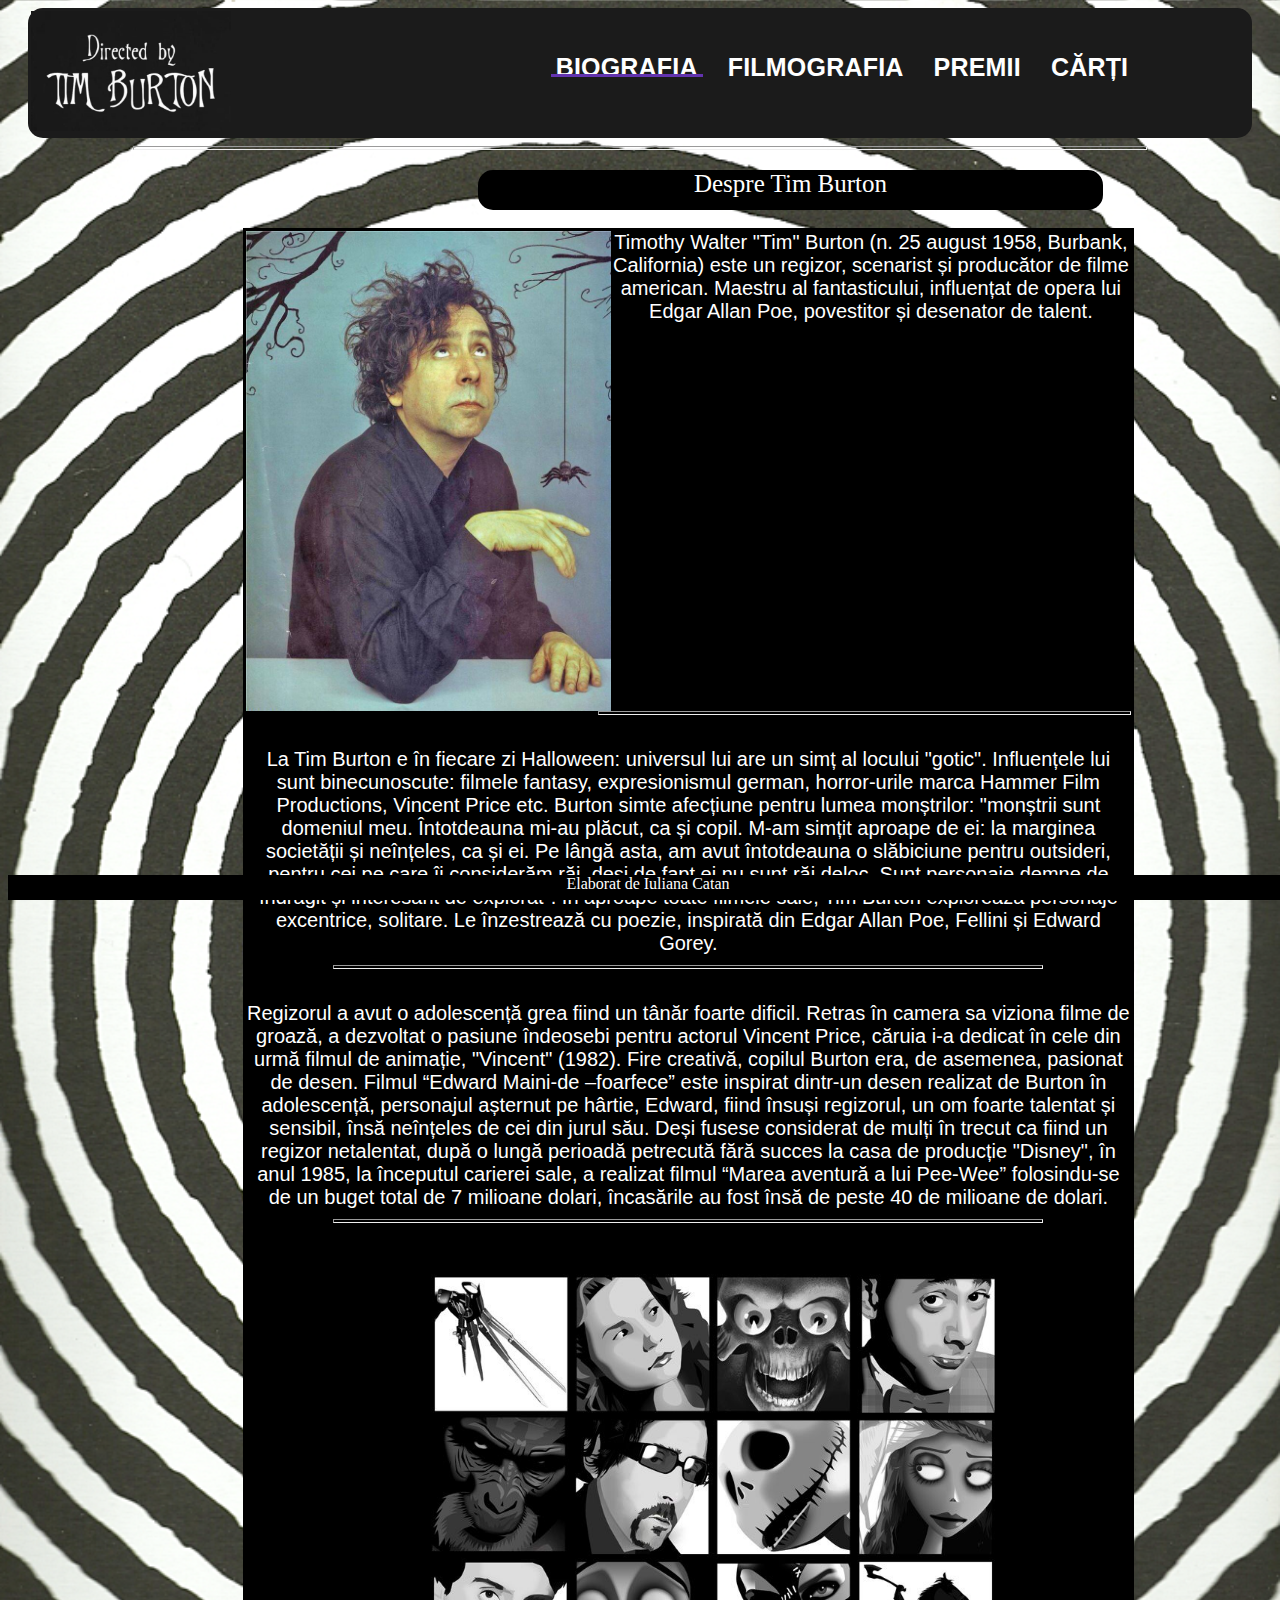
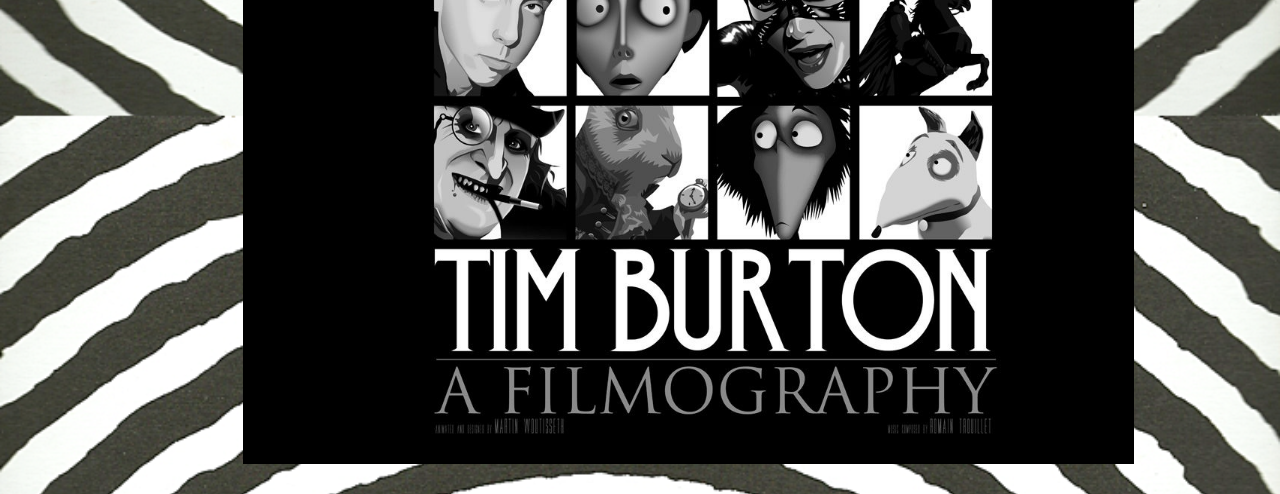
<file: bio.html>
<!DOCTYPE html>
<html lang="en">
<head>
    <meta charset="UTF-8">
    <meta http-equiv="X-UA-Compatible" content="IE=edge">
    <meta name="viewport" content="width=device-width, initial-scale=1.0">
    <link href="bio.css" rel="stylesheet">
    <link rel="shortcut icon" href="img/x.png" type="image/x-icon">
    <title>Tim Burton</title>
</head>
<body>
    <table style="background-color: rgb(27, 27, 27); border-radius: 15px; margin-left: 20px; margin-right: 20px;">
        <tr width="100%"><td style="width: 33%;"><a href="index.html"><img src="img/tb.jpg" height="120" width="200"></a></td><td style="text-align: left;">
    <ul class="main-menu">
       <li class="active"><a href="bio.html">biografia</a></li>
        <li> <a href="filme.html">filmografia</a> </li>
        <li><a href="premii.html">premii</a></li>
        <li><a href="books.html">cărți</a></li>     <pre>                                                            </pre>
    </ul>
</td></tr></table>
    <hr>
      <div class="div1" >
          Despre Tim Burton
      </div> <br>
      <div class="text1"> <img src="img/him.jpg" align='left' height="480" width="365"> Timothy Walter "Tim" Burton (n. 25 august 1958, Burbank, California) este un regizor, scenarist și producător de filme american. Maestru al fantasticului, influențat de opera lui Edgar Allan Poe, povestitor și desenator de talent.
     <hr align="right" style="width: 60%;"><br> La Tim Burton e în fiecare zi Halloween: universul lui are un simț al locului "gotic". Influențele lui sunt binecunoscute: filmele fantasy, expresionismul german, horror-urile marca Hammer Film Productions, Vincent Price etc. Burton simte afecțiune pentru lumea monștrilor: "monștrii sunt domeniul meu. Întotdeauna mi-au plăcut, ca și copil. M-am simțit aproape de ei: la marginea societății și neînțeles, ca și ei. Pe lângă asta, am avut întotdeauna o slăbiciune pentru outsideri, pentru cei pe care îi considerăm răi, deși de fapt ei nu sunt răi deloc. Sunt personaje demne de îndrăgit și interesant de explorat". În aproape toate filmele sale, Tim Burton explorează personaje excentrice, solitare. Le înzestrează cu poezie, inspirată din Edgar Allan Poe, Fellini și Edward Gorey.
      <hr><br> Regizorul a avut o adolescență grea fiind un tânăr foarte dificil. Retras în camera sa viziona filme de groază, a dezvoltat o pasiune îndeosebi pentru actorul Vincent Price, căruia i-a dedicat în cele din urmă filmul de animație, "Vincent" (1982). Fire creativă, copilul Burton era, de asemenea, pasionat de desen. Filmul “Edward Maini-de –foarfece” este inspirat dintr-un desen realizat de Burton în adolescență, personajul așternut pe hârtie, Edward, fiind însuși regizorul, un om foarte talentat și sensibil, însă neînțeles de cei din jurul său.

      Deși fusese considerat de mulți în trecut ca fiind un regizor netalentat, după o lungă perioadă petrecută fără succes la casa de producție "Disney", în anul 1985, la începutul carierei sale, a realizat filmul “Marea aventură a lui Pee-Wee” folosindu-se de un buget total de 7 milioane dolari, încasările au fost însă de peste 40 de milioane de dolari.
   <hr><br>
  <img src="img/mda.jpg" height="800px" width="600px" style="margin-left: 50px;"> </div>
      <div class="footer">Elaborat de Iuliana Catan</div>
</body>
</html>
</file>
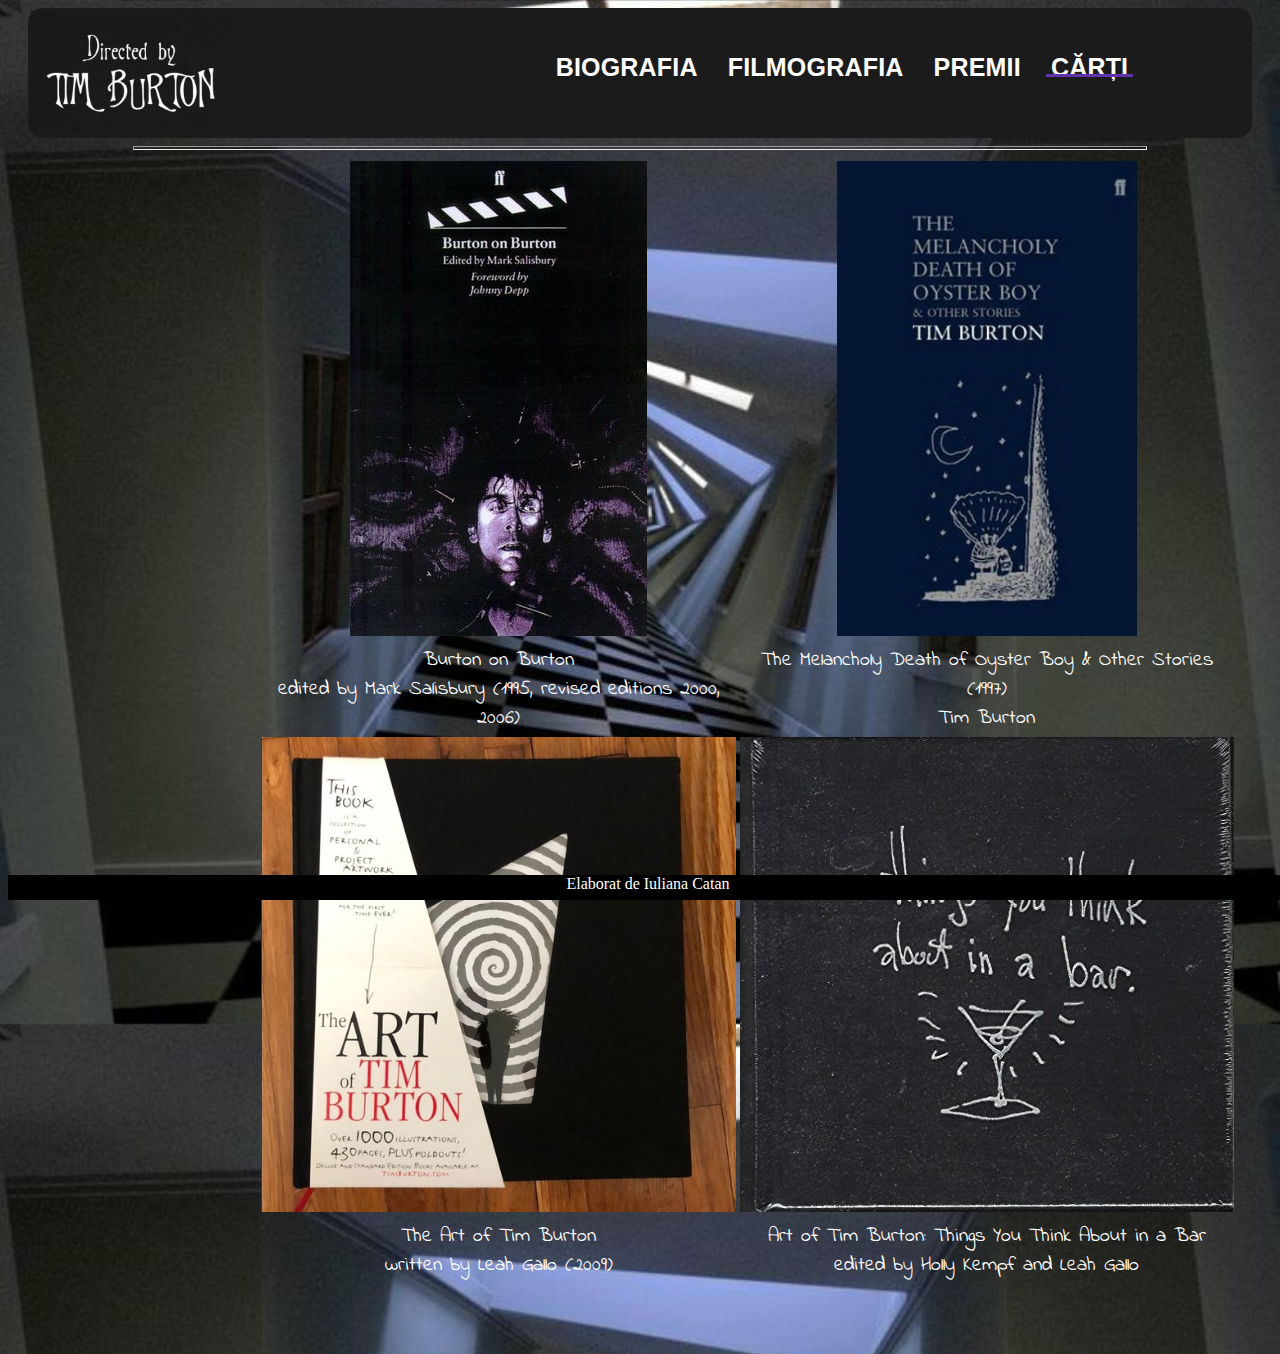
<file: books.html>
<!DOCTYPE html>
<html lang="en">
<head>
    <meta charset="UTF-8">
    <meta http-equiv="X-UA-Compatible" content="IE=edge">
    <meta name="viewport" content="width=device-width, initial-scale=1.0">
    <link href="books.css" rel="stylesheet">
    <link rel="shortcut icon" href="img/x.png" type="image/x-icon">
    <title>Tim Burton</title>
</head>
<body>
    <table style="background-color: rgb(27, 27, 27); border-radius: 15px; margin-left: 20px; margin-right: 20px;"  >
        <tr width="100%"><td style="width: 33%;"><a href="index.html"><img src="img/tb.jpg" height="120" width="200"></a></td><td style="text-align: left;">
    <ul class="main-menu">
       <li><a href="bio.html">biografia</a></li>
        <li> <a href="filme.html">filmografia</a> </li>
        <li><a href="premii.html">premii</a></li>
        <li class="active"><a href="books.html">cărți</a></li>     <pre>                                                            </pre>
    </ul>
</td></tr></table>
    <hr>
    <table style="text-align: center; margin-left: 250px; margin-right: 250px; color: white; font-family: 'Indie Flower', cursive; font-size: 20px;">
        <tr><td style="width: 60%;"><img src="img/b1.jpg"><br>Burton on Burton<br> edited by Mark Salisbury (1995, revised editions 2000, 2006)</td><td><img src="img/b2.jpg" height="475px"><br>The Melancholy Death of Oyster Boy & Other Stories (1997)<br> Tim Burton</td></tr>
        <tr><td style="width: 60%;"><img src="img/b3.jpg" height="475px"><br>The Art of Tim Burton<br>written by Leah Gallo (2009)</td><td><img src="img/b4.jpg" height="475px"><br>Art of Tim Burton: Things You Think About in a Bar<br> edited by Holly Kempf and Leah Gallo</td></tr>
    </table>
    <pre>


    </pre>
      <div class="footer">Elaborat de Iuliana Catan</div>
</body>
</html>
</file>
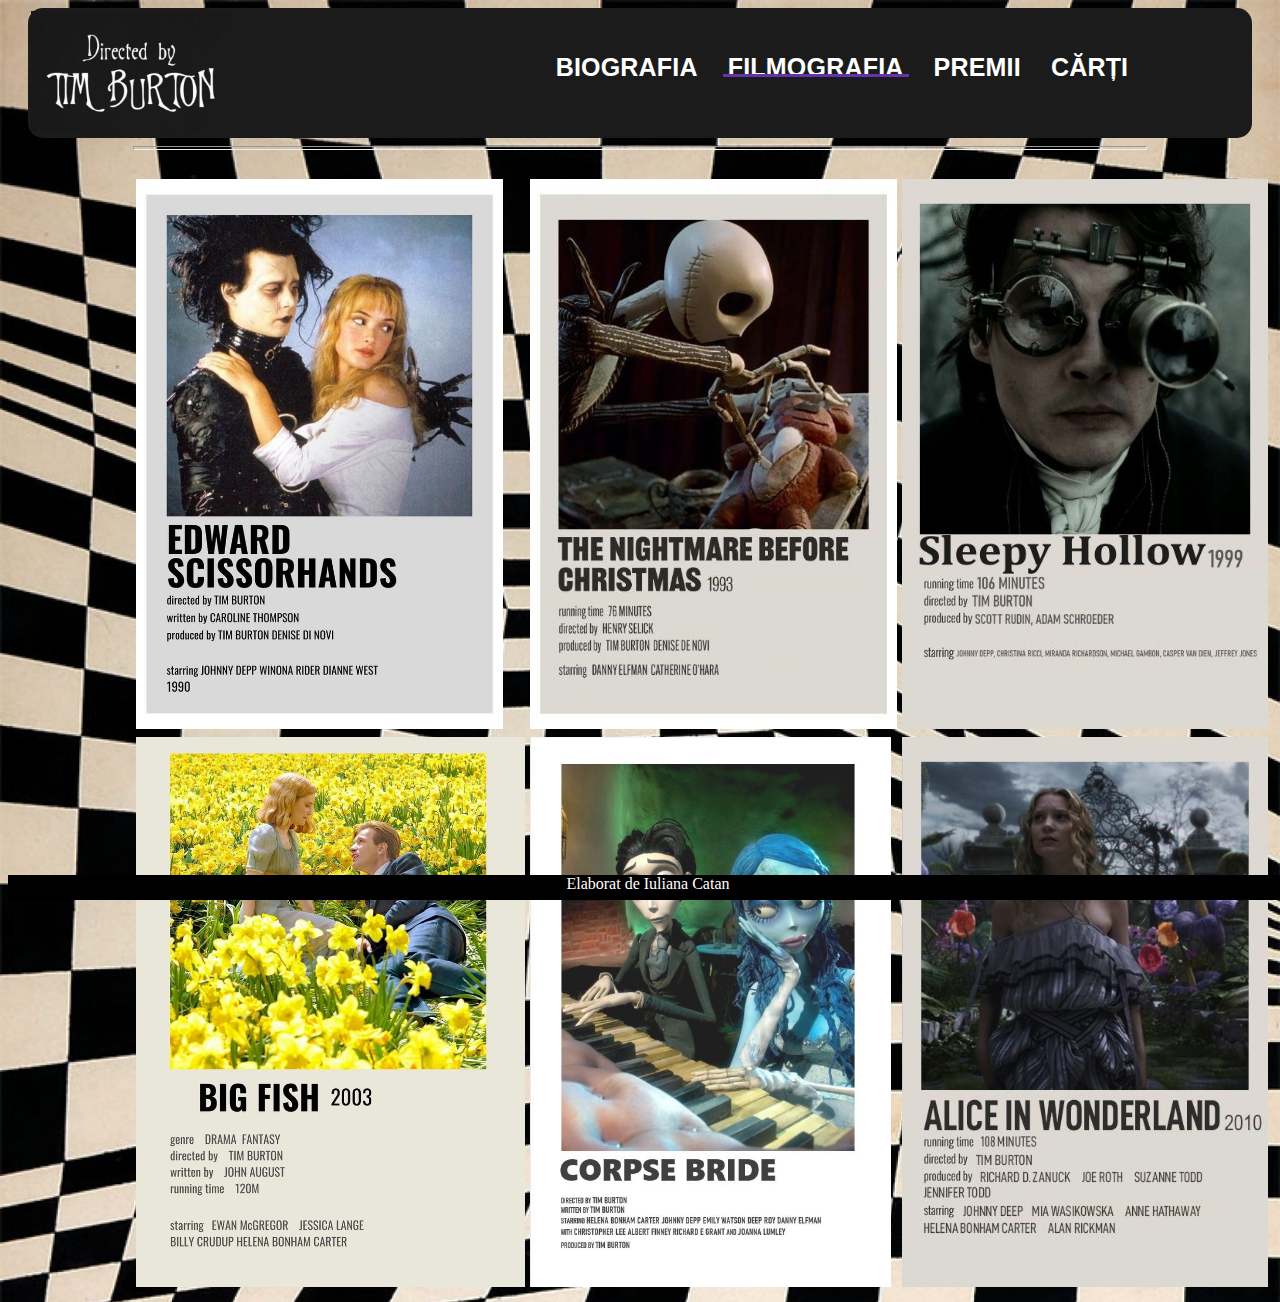
<file: filme.html>
<!DOCTYPE html>
<html lang="en">
<head>
    <meta charset="UTF-8">
    <meta http-equiv="X-UA-Compatible" content="IE=edge">
    <meta name="viewport" content="width=device-width, initial-scale=1.0">
    <link href="filme.css" rel="stylesheet">
    <link rel="shortcut icon" href="img/x.png" type="image/x-icon">
    <title>Tim Burton</title>
</head>
<body>
    <table style="background-color: rgb(27, 27, 27); border-radius: 15px; margin-left: 20px; margin-right: 20px;">
      <div class="td1">   <tr width="200%"><td style="width: 33%;"><a href="index.html"><img src="img/tb.jpg" height="120" width="200"></a></td><td style="text-align: left;">
    <ul class="main-menu">
       <li><a href="bio.html">biografia</a></li>
        <li class="active"> <a href="filme.html">filmografia</a> </li>
        <li><a href="premii.html">premii</a></li>
        <li><a href="books.html">cărți</a></li>     <pre>                                                            </pre>
    </ul>
</td></tr></table> </div>
    <hr>
    
 <table align="center" style="margin-left: 125px"><tr><td style="width:500px;"><a href="https://en.wikipedia.org/wiki/Edward_Scissorhands"><img src="img/f1.jpg" height="550"></td></a><td style="width:500px;"><a href="https://en.wikipedia.org/wiki/The_Nightmare_Before_Christmas"><img src="img/f3.jpg" height="550"></a></td><td style="width:500px;"><a href="https://en.wikipedia.org/wiki/Sleepy_Hollow_(film)"><img src="img/f6.jpg" height="550"></a></td></tr><br>
  
  <tr><td style="width:500px; "><a href="https://en.wikipedia.org/wiki/Big_Fish"><img src="img/f7.jpg" height="550"></a></td><td style="width:500px;"><a href="https://en.wikipedia.org/wiki/Corpse_Bride"><img src="img/f2.jpg" height="550"></a></td><td style="width:500px;"><a href="https://en.wikipedia.org/wiki/Alice_in_Wonderland_(2010_film)"><img src="img/f4.jpg" height="550"></a></td></tr>
 </table>
      <div class="footer">Elaborat de Iuliana Catan</div>
</body>
</html>
</file>
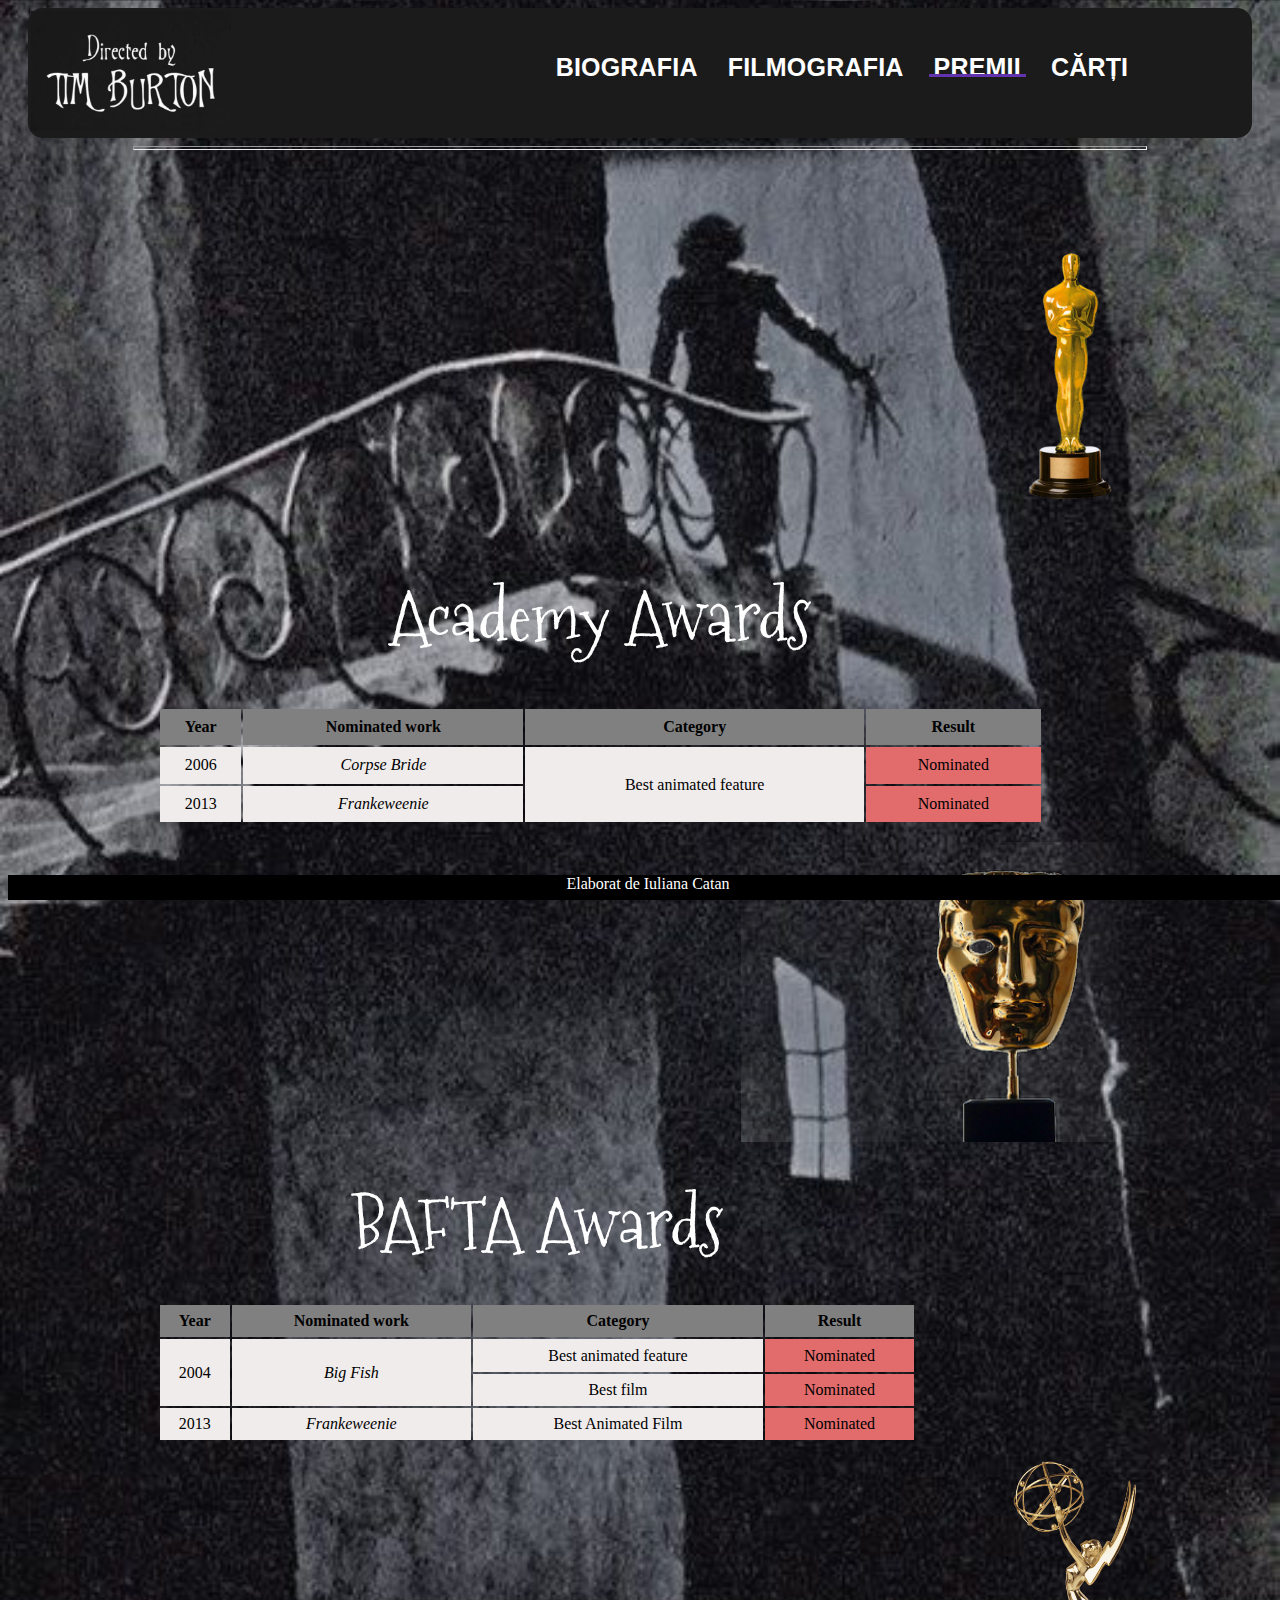
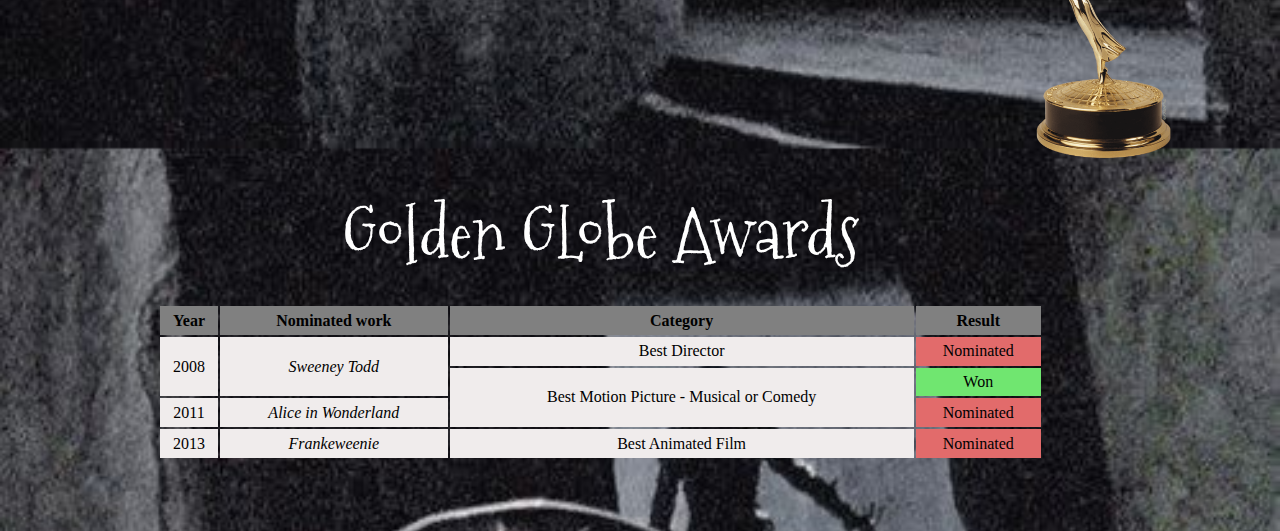
<file: premii.html>
<!DOCTYPE html>
<html lang="en">
<head>
    <meta charset="UTF-8">
    <meta http-equiv="X-UA-Compatible" content="IE=edge">
    <meta name="viewport" content="width=device-width, initial-scale=1.0">
    <link href="premii.css" rel="stylesheet">
    <link rel="shortcut icon" href="img/x.png" type="image/x-icon">
    <title>Tim Burton</title>
</head>
<body>
  <table style="background-color: rgb(27, 27, 27); border-radius: 15px; margin-left: 20px; margin-right: 20px;">
    <tr width="100%"><td style="width: 33%;"><a href="index.html"><img src="img/tb.jpg" height="120" width="200"></a></td><td style="text-align: left;">
<ul class="main-menu">
   <li><a href="bio.html">biografia</a></li>
    <li> <a href="filme.html">filmografia</a> </li>
    <li class="active"><a href="premii.html">premii</a></li>
    <li><a href="books.html">cărți</a></li>     <pre>                                                            </pre>
</ul>
</td></tr></table>
<hr>
    <pre>

    </pre>
   <br> <table style="width: 70%; height: 300px; margin-left: 150px; text-align: center;"> <img src="img/p2.png" height="300px" align="right" style="margin-right: 100px;">
    <tr><td colspan="4"><div class="textuos"> Academy Awards</div></td></tr>
      <tr><th style=" background-color: gray;">Year</th><th style=" background-color: gray;">Nominated work</th><th style=" background-color: gray;">Category</th><th style=" background-color: gray;">Result</th></tr>
      <tr><td style="background-color: rgb(240, 236, 236);">2006</td><td style="background-color: rgb(240, 236, 236);"><i>Corpse Bride</i></td><td rowspan="2" style="background-color: rgb(240, 236, 236);">Best animated feature</td><td style="background-color: rgb(226, 107, 107);">Nominated</td></tr>
      <tr><td style="background-color: rgb(240, 236, 236);">2013</td><td style="background-color: rgb(240, 236, 236);"><i>Frankeweenie</i></td><td style="background-color: rgb(226, 107, 107);">Nominated</td></tr>
    </table>

    <br> <table style="width: 60%; height: 300px; margin-left: 150px; text-align: center;"> <img src="img/p1.png" height="300px" align="right">
      <tr><td colspan="4"><div class="textuos"> BAFTA Awards</div></td></tr>
        <tr><th style=" background-color: gray;">Year</th><th style=" background-color: gray;">Nominated work</th><th style=" background-color: gray;">Category</th><th style=" background-color: gray;">Result</th></tr>
        <tr><td style="background-color: rgb(240, 236, 236);" rowspan="2">2004</td><td style="background-color: rgb(240, 236, 236);" rowspan="2"><i>Big Fish</i></td><td style="background-color: rgb(240, 236, 236);">Best animated feature</td><td style="background-color: rgb(226, 107, 107);">Nominated</td></tr>
        <tr><td style="background-color: rgb(240, 236, 236);">Best film</td><td style="background-color: rgb(226, 107, 107);">Nominated</td></tr>
        <tr><td style="background-color: rgb(240, 236, 236);">2013</td><td style="background-color: rgb(240, 236, 236);"><i>Frankeweenie</i></td><td style="background-color: rgb(240, 236, 236);">Best Animated Film</td><td style="background-color: rgb(226, 107, 107);">Nominated</td></tr>
      </table>

      <br> <table style="width: 70%; height: 300px; margin-left: 150px; text-align: center;"> <img src="img/p3.png" height="300px" align="right" style="margin-right: 100px;">
        <tr><td colspan="4"><div class="textuos"> Golden GLobe Awards</div></td></tr>
          <tr><th style=" background-color: gray;">Year</th><th style=" background-color: gray;">Nominated work</th><th style=" background-color: gray;">Category</th><th style=" background-color: gray;">Result</th></tr>
          <tr><td rowspan="2" style="background-color: rgb(240, 236, 236);" >2008</td><td style="background-color: rgb(240, 236, 236);" rowspan="2"><i>Sweeney Todd<s/i></td><td style="background-color: rgb(240, 236, 236);">Best Director</td><td style="background-color: rgb(226, 107, 107);">Nominated</td></tr>
          <tr><td style="background-color: rgb(240, 236, 236);" rowspan="2">Best Motion Picture - Musical or Comedy</td><td style="background-color: rgb(112, 230, 112);">Won</td></tr>
          <tr><td style="background-color: rgb(240, 236, 236);">2011</td><td style="background-color: rgb(240, 236, 236);"><i>Alice in Wonderland</i></td><td style="background-color: rgb(226, 107, 107);">Nominated</td></tr>
          <tr><td style="background-color: rgb(240, 236, 236);">2013</td><td style="background-color: rgb(240, 236, 236);"><i>Frankeweenie</i></td><td style="background-color: rgb(240, 236, 236);">Best Animated Film</td><td style="background-color: rgb(226, 107, 107);">Nominated</td></tr>
      </table>
      <pre>

        
      </pre>
      <div class="footer">Elaborat de Iuliana Catan</div>
</body>
</html>
</file>
<file: bio.css>
body {
    background-image: url(img/backg.png); 
    background-size: 100%; 
}
hr {
    width: 80%;
    height: 2px;
}

.div1 {
    background-color:#000000 ; height:40px;
    font-size: 25px; text-align: center;
    margin-top: 20px; color: white;
    width: 70%;  margin-left: 470px; 
    
    width: 25em; vertical-align: middle; border-radius: 15px;
}
.text1 {
    color:white; font-size:20px; font-family:-apple-system, BlinkMacSystemFont, 'Segoe UI', Roboto, Oxygen, Ubuntu, Cantarell, 'Open Sans', 'Helvetica Neue', sans-serif;
 border-style: double; border-color: #000000; width: 70%;  margin-left: 235px; margin-bottom: 30px; text-align: center; background-color: black;
}

.footer {
    text-align: center; bottom: 0px; background-color: #000000; width: 100%; height: 25px;
    color:white; position:fixed; font-family:Georgia, 'Times New Roman', Times, serif;
}
.main-menu {
    list-style: none;
    margin: 0;
    padding: 0;
    margin-top: 30px;
    font-family: 'Montserrat', sans-serif;   
    display: flex;
    flex-wrap: wrap;
    justify-content: center;
    
    
}
.main-menu > li {
    display: inline-flex;
}
.main-menu > li + li {
    margin-left: 20px;
}
.main-menu > li > a {
    padding: 0 0 20px 0;
    position: relative;
    text-transform: uppercase;   
    color: rgb(255, 255, 255);
    font-weight: bold;
    letter-spacing: 0.2px;
    font-size: 25px;
    text-decoration: none;   
    padding: 5px;
}
.main-menu > li > a:hover {
    text-decoration: none;   
    color: #6333af;
}
.main-menu > li > a:after {
    width: 0;
    height: 3px;
    background-color: #6333af;
    content: '';
    left: 0;
    bottom: 10px;
    position: absolute;
    transition: all .3s;
}
.main-menu > li > a:hover::after {
    width: 100%;
}
.main-menu > li.active a:after {
    width: 100%;
}
.main-menu li {
    margin: 0;
    white-space: nowrap;
}
.main-menu li.menu-children {
    position: relative;
    margin-right: 12px;
}
.main-menu li.menu-children:after {
    position: absolute;
    content: "\2039";
    color: #963d21;
    font-size: 20px;
    font-weight: bold;
    right: -12px;
    top: -2px;
    transform: rotate(-90deg);
}
.main-menu li li.menu-children:after {
    position: absolute;
    content: "\2039";
    color: #FFF;
    font-size: 20px;
    font-weight: bold;
    right: 10px;
    top: 12px;
    transform: rotate(180deg);
}
.main-menu li.menu-children:hover > ul {
    opacity: 1;
    visibility: visible;
    transform: translateY(0);
}
.main-menu ul {
    padding: 10px 0;
    margin: 0;
    list-style: none;
    background-color: #963d21;
    position: absolute;
    z-index: 20;
    min-width: 220px;
    top: 100%;
    left: -30px;
    opacity: 0;
    visibility: hidden;
    transform: translateY(5px);
    transition: all 200ms cubic-bezier(0.43, 0.59, 0.16, 1.25);
}
.main-menu ul li {
    display: block;
    padding: 0 10px;
    line-height: 1.1;
}
.main-menu ul li:last-child {
    margin-bottom: 0;
}
.main-menu ul li a {
    display: block;
    color: #fff;
    padding: 10px;
    transition: all .3s;
    text-decoration: none;   
}
.main-menu ul li a:hover {
    color: #963d21;
    background: #FFF;
    text-decoration: none;   
}
.main-menu ul ul {
    top: 0;
    left: 100%;
}
</file>
<file: books.css>
body {
    background-image: url(img/backbooks.jpg); 
    background-size: 100%; 
}
hr {
    width: 80%;
    height: 2px;
}

.div1 {
    background-color:#000000 ; height:40px;
    font-size: 25px; text-align: center;
    margin-top: 20px; color: white;
    width: 70%;  margin-left: 470px; 
    
    width: 25em; vertical-align: middle; border-radius: 15px;
}
.text1 {
    color:white; font-size:20px; font-family:-apple-system, BlinkMacSystemFont, 'Segoe UI', Roboto, Oxygen, Ubuntu, Cantarell, 'Open Sans', 'Helvetica Neue', sans-serif;
 border-style: double; border-color: #000000; width: 70%;  margin-left: 235px; margin-bottom: 30px; text-align: center; background-color: black;
}

.footer {
    text-align: center; bottom: 0px; background-color: #000000; width: 100%; height: 25px;
    color:white; position:fixed; font-family:Georgia, 'Times New Roman', Times, serif;
}
.main-menu {
    list-style: none;
    margin: 0;
    padding: 0;
    margin-top: 30px;
    font-family: 'Montserrat', sans-serif;   
    display: flex;
    flex-wrap: wrap;
    justify-content: center;
    
    
}
.main-menu > li {
    display: inline-flex;
}
.main-menu > li + li {
    margin-left: 20px;
}
.main-menu > li > a {
    padding: 0 0 20px 0;
    position: relative;
    text-transform: uppercase;   
    color: rgb(255, 255, 255);
    font-weight: bold;
    letter-spacing: 0.2px;
    font-size: 25px;
    text-decoration: none;   
    padding: 5px;
}
.main-menu > li > a:hover {
    text-decoration: none;   
    color: #6333af;
}
.main-menu > li > a:after {
    width: 0;
    height: 3px;
    background-color: #6333af;
    content: '';
    left: 0;
    bottom: 10px;
    position: absolute;
    transition: all .3s;
}
.main-menu > li > a:hover::after {
    width: 100%;
}
.main-menu > li.active a:after {
    width: 100%;
}
.main-menu li {
    margin: 0;
    white-space: nowrap;
}
.main-menu li.menu-children {
    position: relative;
    margin-right: 12px;
}
.main-menu li.menu-children:after {
    position: absolute;
    content: "\2039";
    color: #963d21;
    font-size: 20px;
    font-weight: bold;
    right: -12px;
    top: -2px;
    transform: rotate(-90deg);
}
.main-menu li li.menu-children:after {
    position: absolute;
    content: "\2039";
    color: #FFF;
    font-size: 20px;
    font-weight: bold;
    right: 10px;
    top: 12px;
    transform: rotate(180deg);
}
.main-menu li.menu-children:hover > ul {
    opacity: 1;
    visibility: visible;
    transform: translateY(0);
}
.main-menu ul {
    padding: 10px 0;
    margin: 0;
    list-style: none;
    background-color: #963d21;
    position: absolute;
    z-index: 20;
    min-width: 220px;
    top: 100%;
    left: -30px;
    opacity: 0;
    visibility: hidden;
    transform: translateY(5px);
    transition: all 200ms cubic-bezier(0.43, 0.59, 0.16, 1.25);
}
.main-menu ul li {
    display: block;
    padding: 0 10px;
    line-height: 1.1;
}
.main-menu ul li:last-child {
    margin-bottom: 0;
}
.main-menu ul li a {
    display: block;
    color: #fff;
    padding: 10px;
    transition: all .3s;
    text-decoration: none;   
}
.main-menu ul li a:hover {
    color: #963d21;
    background: #FFF;
    text-decoration: none;   
}
.main-menu ul ul {
    top: 0;
    left: 100%;
}
@font-face {
    font-family: 'Indie Flower';
    src: url(IndieFlower-Regular.ttf);
}
</file>
<file: filme.css>
body {
    background-image: url(img/backfilme.jpg); 
    background-size: 100%; 
}
hr {
    width: 80%;
    height: 2px;
}

.div1 {
    background-color:#000000 ; height:40px;
    font-size: 25px; text-align: center;
    margin-top: 20px; color: white;
    width: 70%;  margin-left: 470px; 
    
    width: 25em; vertical-align: middle; border-radius: 15px;
}
.text1 {
    color:white; font-size:20px; font-family:-apple-system, BlinkMacSystemFont, 'Segoe UI', Roboto, Oxygen, Ubuntu, Cantarell, 'Open Sans', 'Helvetica Neue', sans-serif;
 border-style: double; border-color: #000000; width: 70%;  margin-left: 235px; margin-bottom: 30px; text-align: center; background-color: black;
}

.footer {
    text-align: center; bottom: 0px; background-color: #000000; width: 100%; height: 25px;
    color:white; position:fixed; font-family:Georgia, 'Times New Roman', Times, serif;
}
.main-menu {
    list-style: none;
    margin: 0;
    padding: 0;
    margin-top: 30px;
    font-family: 'Montserrat', sans-serif;   
    display: flex;
    flex-wrap: wrap;
    justify-content: center;
    
    
}
.main-menu > li {
    display: inline-flex;
}
.main-menu > li + li {
    margin-left: 20px;
}
.main-menu > li > a {
    padding: 0 0 20px 0;
    position: relative;
    text-transform: uppercase;   
    color: rgb(255, 255, 255);
    font-weight: bold;
    letter-spacing: 0.2px;
    font-size: 25px;
    text-decoration: none;   
    padding: 5px;
}
.main-menu > li > a:hover {
    text-decoration: none;   
    color: #6333af;
}
.main-menu > li > a:after {
    width: 0;
    height: 3px;
    background-color: #6333af;
    content: '';
    left: 0;
    bottom: 10px;
    position: absolute;
    transition: all .3s;
}
.main-menu > li > a:hover::after {
    width: 100%;
}
.main-menu > li.active a:after {
    width: 100%;
}
.main-menu li {
    margin: 0;
    white-space: nowrap;
}
.main-menu li.menu-children {
    position: relative;
    margin-right: 12px;
}
.main-menu li.menu-children:after {
    position: absolute;
    content: "\2039";
    color: #963d21;
    font-size: 20px;
    font-weight: bold;
    right: -12px;
    top: -2px;
    transform: rotate(-90deg);
}
.main-menu li li.menu-children:after {
    position: absolute;
    content: "\2039";
    color: #FFF;
    font-size: 20px;
    font-weight: bold;
    right: 10px;
    top: 12px;
    transform: rotate(180deg);
}
.main-menu li.menu-children:hover > ul {
    opacity: 1;
    visibility: visible;
    transform: translateY(0);
}
.main-menu ul {
    padding: 10px 0;
    margin: 0;
    list-style: none;
    background-color: #963d21;
    position: absolute;
    z-index: 20;
    min-width: 220px;
    top: 100%;
    left: -30px;
    opacity: 0;
    visibility: hidden;
    transform: translateY(5px);
    transition: all 200ms cubic-bezier(0.43, 0.59, 0.16, 1.25);
}
.main-menu ul li {
    display: block;
    padding: 0 10px;
    line-height: 1.1;
}
.main-menu ul li:last-child {
    margin-bottom: 0;
}
.main-menu ul li a {
    display: block;
    color: #fff;
    padding: 10px;
    transition: all .3s;
    text-decoration: none;   
}
.main-menu ul li a:hover {
    color: #963d21;
    background: #FFF;
    text-decoration: none;   
}
.main-menu ul ul {
    top: 0;
    left: 100%;
}
</file>
<file: premii.css>
body {
    background-image: url(img/backpremii.jpg); 
    background-size: 100%; 
}
hr {
    width: 80%;
    height: 2px;
}

.div1 {
    background-color:#000000 ; height:40px;
    font-size: 25px; text-align: center;
    margin-top: 20px; color: white;
    width: 70%;  margin-left: 470px; 
    
    width: 25em; vertical-align: middle; border-radius: 15px;
}
.text1 {
    color:white; font-size:20px; font-family:-apple-system, BlinkMacSystemFont, 'Segoe UI', Roboto, Oxygen, Ubuntu, Cantarell, 'Open Sans', 'Helvetica Neue', sans-serif;
 border-style: double; border-color: #000000; width: 70%;  margin-left: 235px; margin-bottom: 30px; text-align: center; background-color: black;
}

.footer {
    text-align: center; bottom: 0px; background-color: #000000; width: 100%; height: 25px;
    color:white; position:fixed; font-family:Georgia, 'Times New Roman', Times, serif;
}
.main-menu {
    list-style: none;
    margin: 0;
    padding: 0;
    margin-top: 30px;
    font-family: 'Montserrat', sans-serif;   
    display: flex;
    flex-wrap: wrap;
    justify-content: center;
    
    
}
.main-menu > li {
    display: inline-flex;
}
.main-menu > li + li {
    margin-left: 20px;
}
.main-menu > li > a {
    padding: 0 0 20px 0;
    position: relative;
    text-transform: uppercase;   
    color: rgb(255, 255, 255);
    font-weight: bold;
    letter-spacing: 0.2px;
    font-size: 25px;
    text-decoration: none;   
    padding: 5px;
}
.main-menu > li > a:hover {
    text-decoration: none;   
    color: #6333af;
}
.main-menu > li > a:after {
    width: 0;
    height: 3px;
    background-color: #6333af;
    content: '';
    left: 0;
    bottom: 10px;
    position: absolute;
    transition: all .3s;
}
.main-menu > li > a:hover::after {
    width: 100%;
}
.main-menu > li.active a:after {
    width: 100%;
}
.main-menu li {
    margin: 0;
    white-space: nowrap;
}
.main-menu li.menu-children {
    position: relative;
    margin-right: 12px;
}
.main-menu li.menu-children:after {
    position: absolute;
    content: "\2039";
    color: #963d21;
    font-size: 20px;
    font-weight: bold;
    right: -12px;
    top: -2px;
    transform: rotate(-90deg);
}
.main-menu li li.menu-children:after {
    position: absolute;
    content: "\2039";
    color: #FFF;
    font-size: 20px;
    font-weight: bold;
    right: 10px;
    top: 12px;
    transform: rotate(180deg);
}
.main-menu li.menu-children:hover > ul {
    opacity: 1;
    visibility: visible;
    transform: translateY(0);
}
.main-menu ul {
    padding: 10px 0;
    margin: 0;
    list-style: none;
    background-color: #963d21;
    position: absolute;
    z-index: 20;
    min-width: 220px;
    top: 100%;
    left: -30px;
    opacity: 0;
    visibility: hidden;
    transform: translateY(5px);
    transition: all 200ms cubic-bezier(0.43, 0.59, 0.16, 1.25);
}
.main-menu ul li {
    display: block;
    padding: 0 10px;
    line-height: 1.1;
}
.main-menu ul li:last-child {
    margin-bottom: 0;
}
.main-menu ul li a {
    display: block;
    color: #fff;
    padding: 10px;
    transition: all .3s;
    text-decoration: none;   
}
.main-menu ul li a:hover {
    color: #963d21;
    background: #FFF;
    text-decoration: none;   
}
.main-menu ul ul {
    top: 0;
    left: 100%;
}
.textuos{
color: white;
font-size: 70px;
font-family: 'Mountains of Christmas', cursive;
text-align: center;
}
@font-face {
    font-family: 'Mountains of Christmas';
    src: url(MountainsofChristmas-Regular.ttf);
}
</file>
